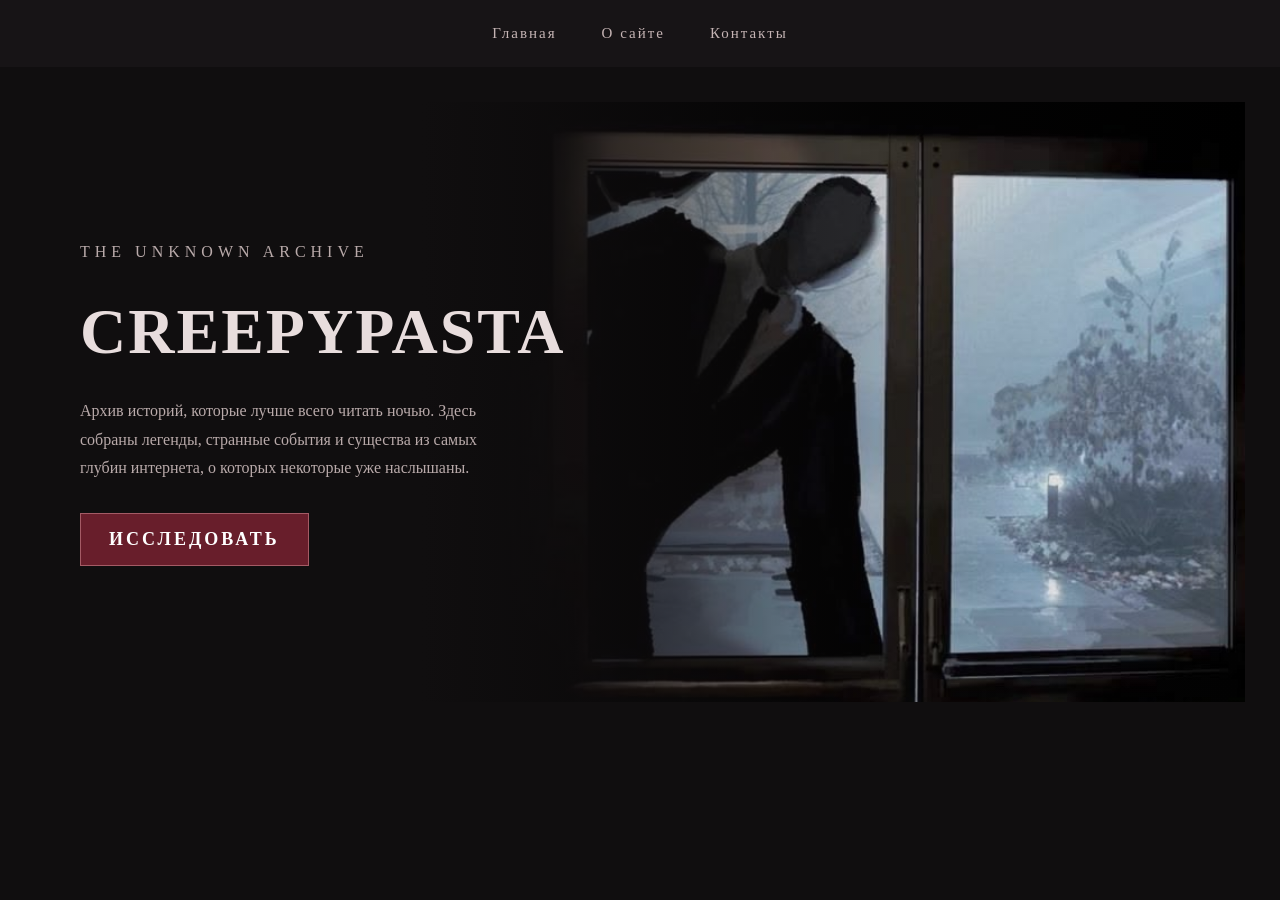
<file: index.html>
<!DOCTYPE html>
<html lang="ru">
<head>
    <meta charset="UTF-8">
    <meta name="viewport" content="width=device-width, initial-scale=1.0">
    <title>Creepypasta Archive</title>
    <link rel="stylesheet" href="style.css">
</head>
<body>

    <nav>
        <a href="index.html">Главная</a>
        <a href="about.html">О сайте</a>
        <a href="contacts.html">Контакты</a>
    </nav>

    <main>
        <section class="hero">
            <div class="hero-text">
                <p class="subtitle">THE UNKNOWN ARCHIVE</p>
                <h1>CREEPYPASTA</h1>
                <p>
                    Архив историй, которые лучше всего читать ночью.
                    Здесь собраны легенды, странные
                    события и существа из самых глубин интернета, 
                    о которых некоторые уже наслышаны.
                </p>
                <a href="about.html" class="hero-link">
                    ИССЛЕДОВАТЬ 
                </a>
            </div>
            <div class="hero-image">
                <img src="images/hero.jpg" alt="картинка крипипаста">
            </div>
        </section>
    </main>

</body>
</html>
</file>
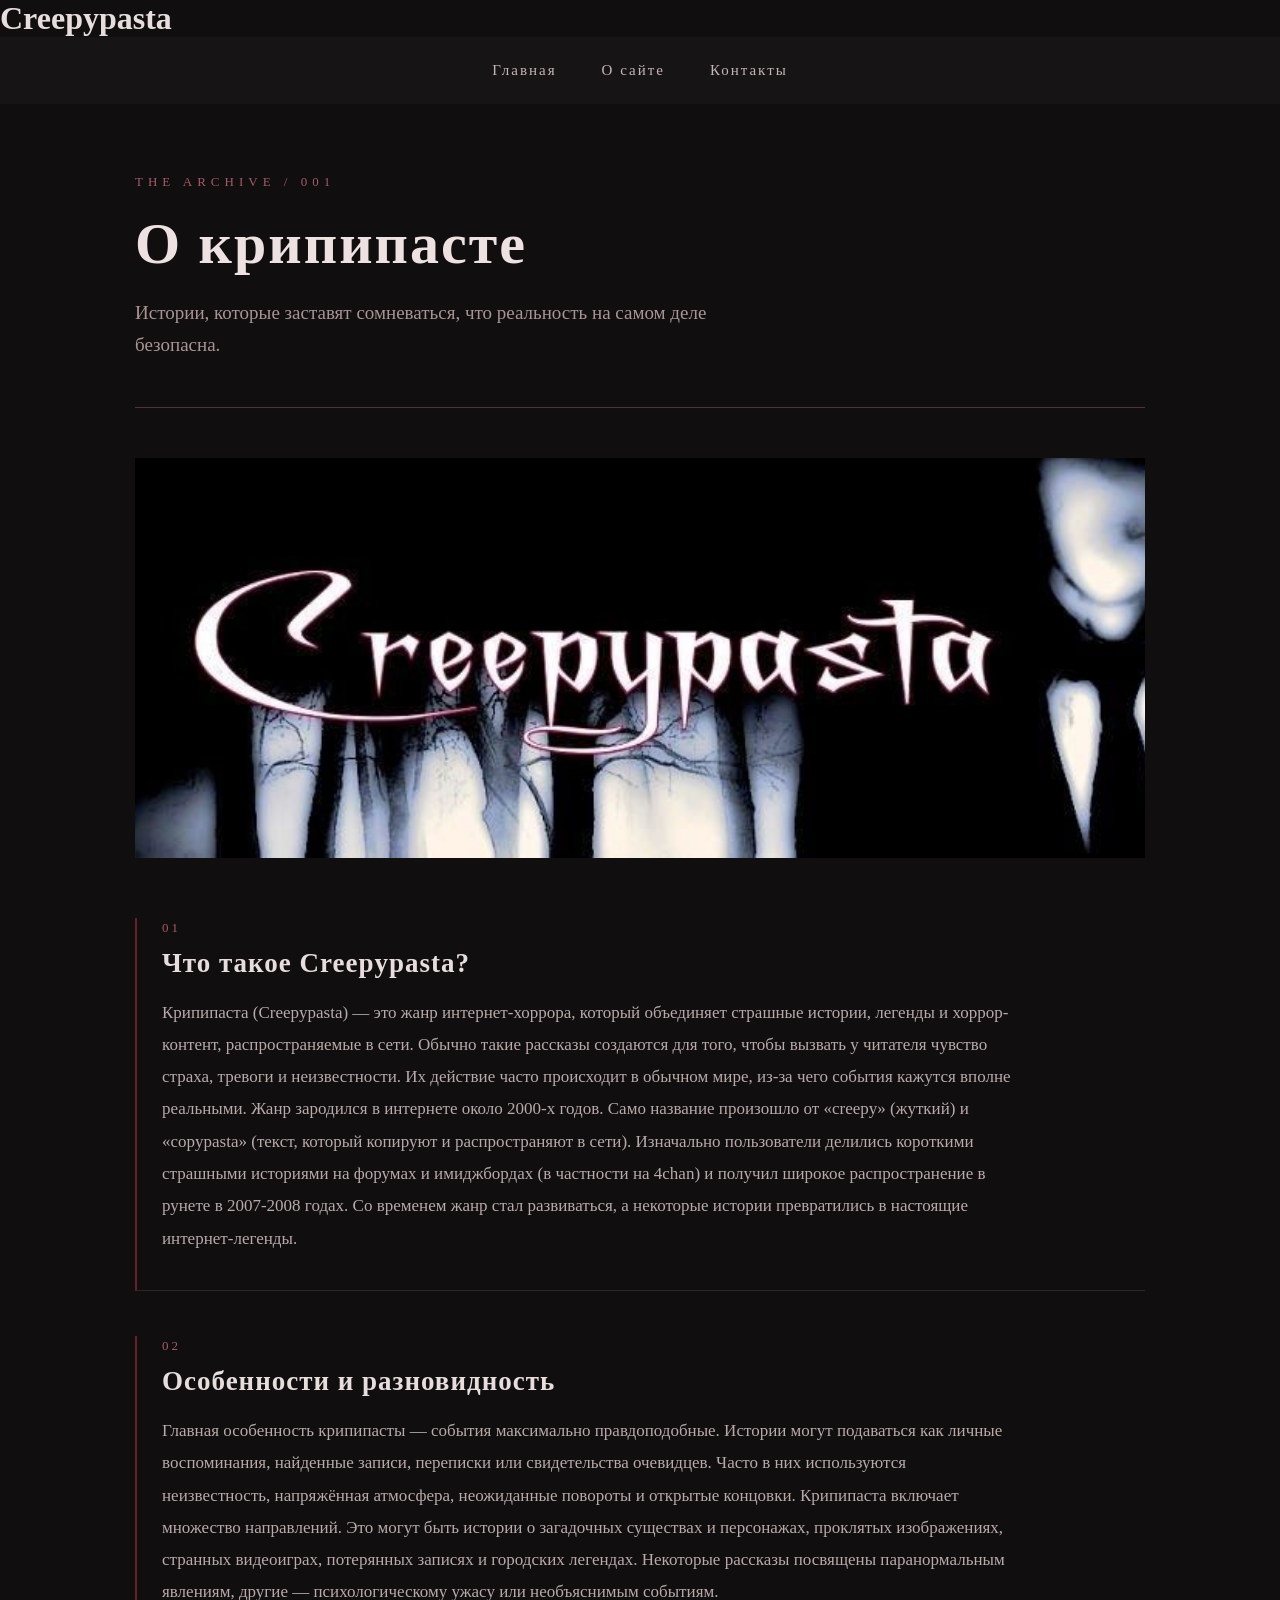
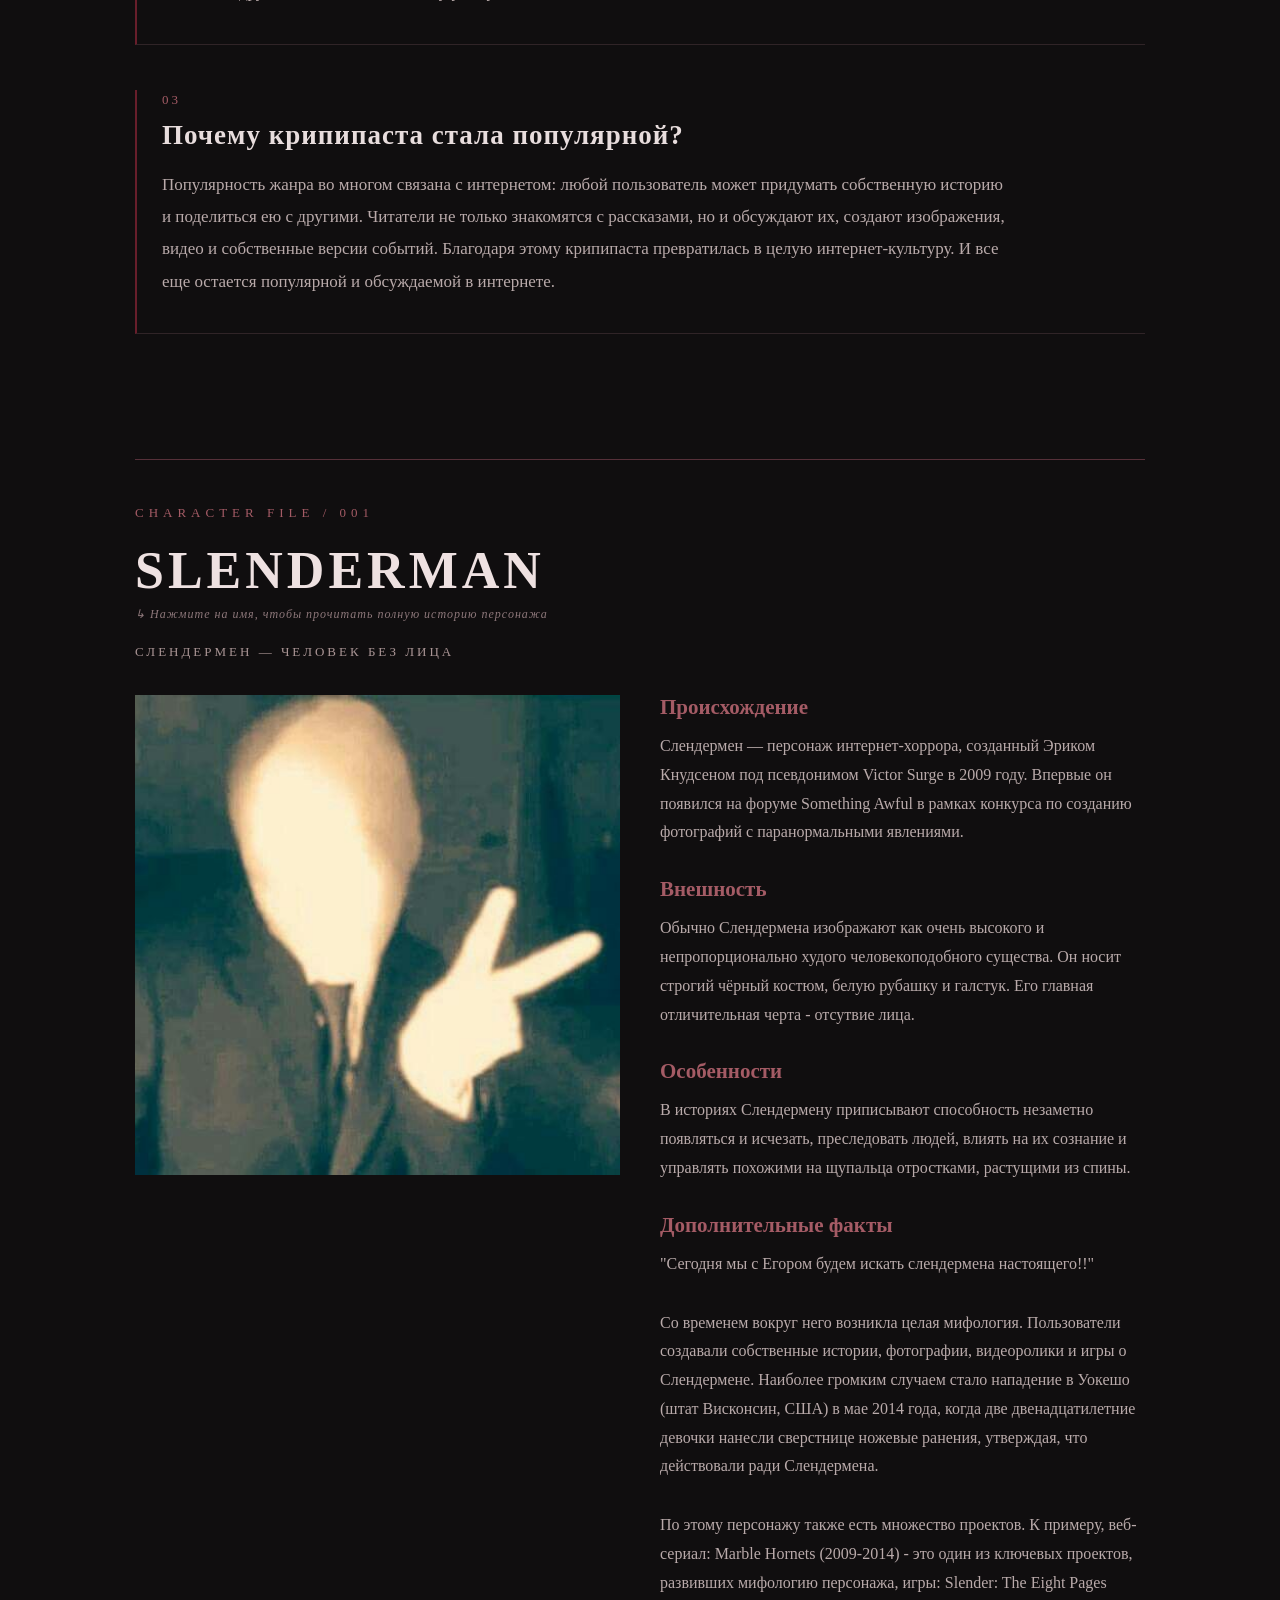
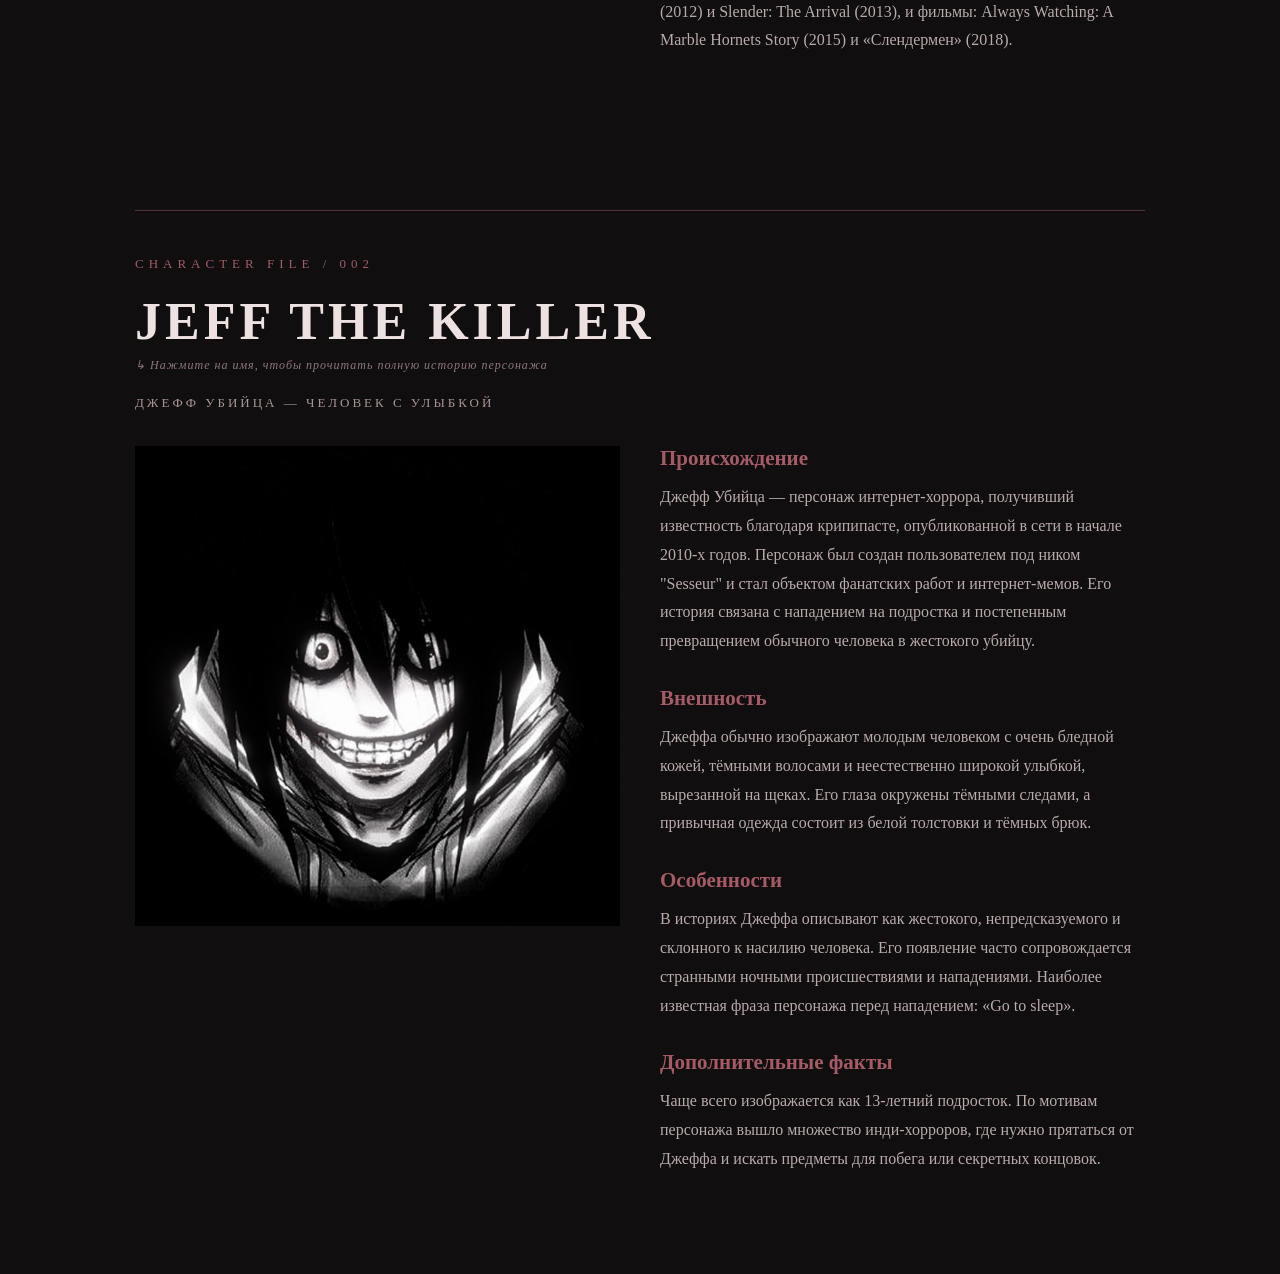
<file: about.html>
<!DOCTYPE html>
<html lang="ru">
<head>
    <meta charset="UTF-8">
    <link rel="stylesheet" href="style.css">
    <title>О крипипасте</title>
</head>
<body>

    <h1>Creepypasta</h1>

    <nav>
        <a href="index.html">Главная</a>
        <a href="about.html">О сайте</a>
        <a href="contacts.html">Контакты</a>
    </nav>

    <div class="about-page">
        <div class="about-heading">
            <p class="about-subtitle">THE ARCHIVE / 001 </p>
            <h1>О крипипасте</h1>
            <p class="about-intro">
                Истории, которые заставят сомневаться, что реальность на самом деле безопасна.
            </p>
        </div>
        <div class="about-image">
            <img src="images/creepypasta.jpg" alt="крипипаста картинка">
        </div>
    <div class="about-content">
        <section class="info-section">
            <span class="section-number">01</span>
            <h2>Что такое Creepypasta?</h2>
            <p>
        Крипипаста (Creepypasta) — это жанр интернет-хоррора,
        который объединяет страшные истории, легенды и хоррор-контент, 
        распространяемые в сети. Обычно такие рассказы создаются для того,
        чтобы вызвать у читателя чувство страха, тревоги и неизвестности.
        Их действие часто происходит в обычном мире, из-за чего
        события кажутся вполне реальными.
    
        Жанр зародился в интернете около 2000-х годов.
        Само название произошло от «creepy» (жуткий) и 
        «copypasta» (текст, который копируют и распространяют в сети).
        Изначально пользователи делились короткими страшными
        историями на форумах и имиджбордах (в частности на 4chan) и
        получил широкое распространение в рунете в 2007-2008 годах. 
        Со временем жанр стал развиваться, а некоторые истории превратились
        в настоящие интернет-легенды.
    </p>
        </section>

<section class="info-section">
    <span class="section-number">02</span>
    <h2>Особенности и разновидность</h2>
    <p>
        Главная особенность крипипасты — события 
        максимально правдоподобные.
        Истории могут подаваться как личные воспоминания,
        найденные записи, переписки или свидетельства очевидцев.
        Часто в них используются неизвестность, напряжённая
        атмосфера, неожиданные повороты и открытые концовки.
    
        Крипипаста включает множество направлений. Это могут быть
        истории о загадочных существах и персонажах, проклятых
        изображениях, странных видеоиграх, потерянных записях
        и городских легендах. Некоторые рассказы посвящены
        паранормальным явлениям, другие — психологическому
        ужасу или необъяснимым событиям.
    </p>
</section>

<section class="info-section">
    <span class="section-number">03</span>
    <h2>Почему крипипаста стала популярной?</h2>
    <p>
        Популярность жанра во многом связана с интернетом:
        любой пользователь может придумать собственную историю
        и поделиться ею с другими. Читатели не только знакомятся
        с рассказами, но и обсуждают их, создают изображения,
        видео и собственные версии событий. Благодаря этому
        крипипаста превратилась в целую интернет-культуру. И 
        все еще остается популярной и обсуждаемой в интернете.
    </p>
</section>
<section class="character-section">

    <div class="character-header">
        <p class="about-subtitle">CHARACTER FILE / 001</p>
        <h2><a href="slenderman.html" class="character-link">
        SLENDERMAN
    </a>
</h2>
<p class="click-hint">
    ↳ Нажмите на имя, чтобы прочитать полную историю персонажа
</p>
        <p class="character-alias">СЛЕНДЕРМЕН — ЧЕЛОВЕК БЕЗ ЛИЦА</p>
    </div>

    <div class="character-layout">

        <div class="character-picture">
            <img src="images/slenderman.jpg" alt="Слендермен">
        </div>

        <div class="character-description">

            <h3>Происхождение</h3>
            <p>
                Слендермен — персонаж интернет-хоррора,
                созданный Эриком Кнудсеном под псевдонимом Victor Surge
                в 2009 году. Впервые он появился на форуме Something Awful
                в рамках конкурса по созданию фотографий с паранормальными
                явлениями.
            </p>

            <h3>Внешность</h3>
            <p>
                Обычно Слендермена изображают как очень высокого и
                непропорционально худого человекоподобного существа.
                Он носит строгий чёрный костюм, белую рубашку и галстук.
                Его главная отличительная черта - отсутвие лица.
            </p>

            <h3>Особенности</h3>
            <p>
                В историях Слендермену приписывают способность
                незаметно появляться и исчезать, преследовать людей,
                влиять на их сознание и управлять похожими на щупальца
                отростками, растущими из спины.
            </p>

            <h3>Дополнительные факты</h3>
            <p>
                "Сегодня мы с Егором будем искать слендермена настоящего!!"
            </p>
            <p>
                Cо временем вокруг него возникла
                целая мифология. Пользователи создавали собственные
                истории, фотографии, видеоролики и игры о Слендермене.
                Наиболее громким случаем стало нападение в Уокешо (штат 
                Висконсин, США) в мае 2014 года, когда две двенадцатилетние 
                девочки нанесли сверстнице ножевые ранения, утверждая, что 
                действовали ради Слендермена. 
            </p>
            <p>
                По этому персонажу также есть
                множество проектов. К примеру, веб-сериал: Marble Hornets (2009-2014) - 
                это один из ключевых проектов, развивших мифологию персонажа, игры:
                Slender: The Eight Pages (2012) и Slender: The Arrival (2013), и фильмы: 
                Always Watching: A Marble Hornets Story (2015) и «Слендермен» (2018).
            </p>

        </div>

    </div>

</section>

<section class="character-section">

    <div class="character-header">
        <p class="about-subtitle">CHARACTER FILE / 002</p>

        <h2>
            <a href="jeff.html" class="character-link">
                JEFF THE KILLER
            </a>
        </h2>

        <p class="click-hint">
            ↳ Нажмите на имя, чтобы прочитать полную историю персонажа
        </p>

        <p class="character-alias">
            ДЖЕФФ УБИЙЦА — ЧЕЛОВЕК С УЛЫБКОЙ
        </p>
    </div>

    <div class="character-layout">

        <div class="character-picture">
            <img src="images/jeff.jpg" alt="Джефф Убийца">
        </div>

        <div class="character-description">

            <h3>Происхождение</h3>
            <p>
                Джефф Убийца — персонаж интернет-хоррора,
                получивший известность благодаря крипипасте,
                опубликованной в сети в начале 2010-х годов.
                Персонаж был создан пользователем под ником "Sesseur"
                и стал объектом фанатских работ и интернет-мемов.
                Его история связана с нападением на подростка
                и постепенным превращением обычного человека
                в жестокого убийцу.
            </p>

            <h3>Внешность</h3>
            <p>
                Джеффа обычно изображают молодым человеком
                с очень бледной кожей, тёмными волосами и
                неестественно широкой улыбкой, вырезанной
                на щеках. Его глаза окружены тёмными
                следами, а привычная одежда состоит из
                белой толстовки и тёмных брюк.
            </p>

            <h3>Особенности</h3>
            <p>
                В историях Джеффа описывают как жестокого,
                непредсказуемого и склонного к насилию человека.
                Его появление часто сопровождается странными
                ночными происшествиями и нападениями.
                Наиболее известная фраза персонажа перед нападением:
                «Go to sleep».
            </p>

            <h3>Дополнительные факты</h3>
            <p>
                Чаще всего изображается как 13-летний подросток.
                По мотивам персонажа вышло множество инди-хорроров, где нужно прятаться 
                от Джеффа и искать предметы для побега или секретных
                концовок.
            </p>

        </div>
    </div>

</section>

</body>
</html>
</file>
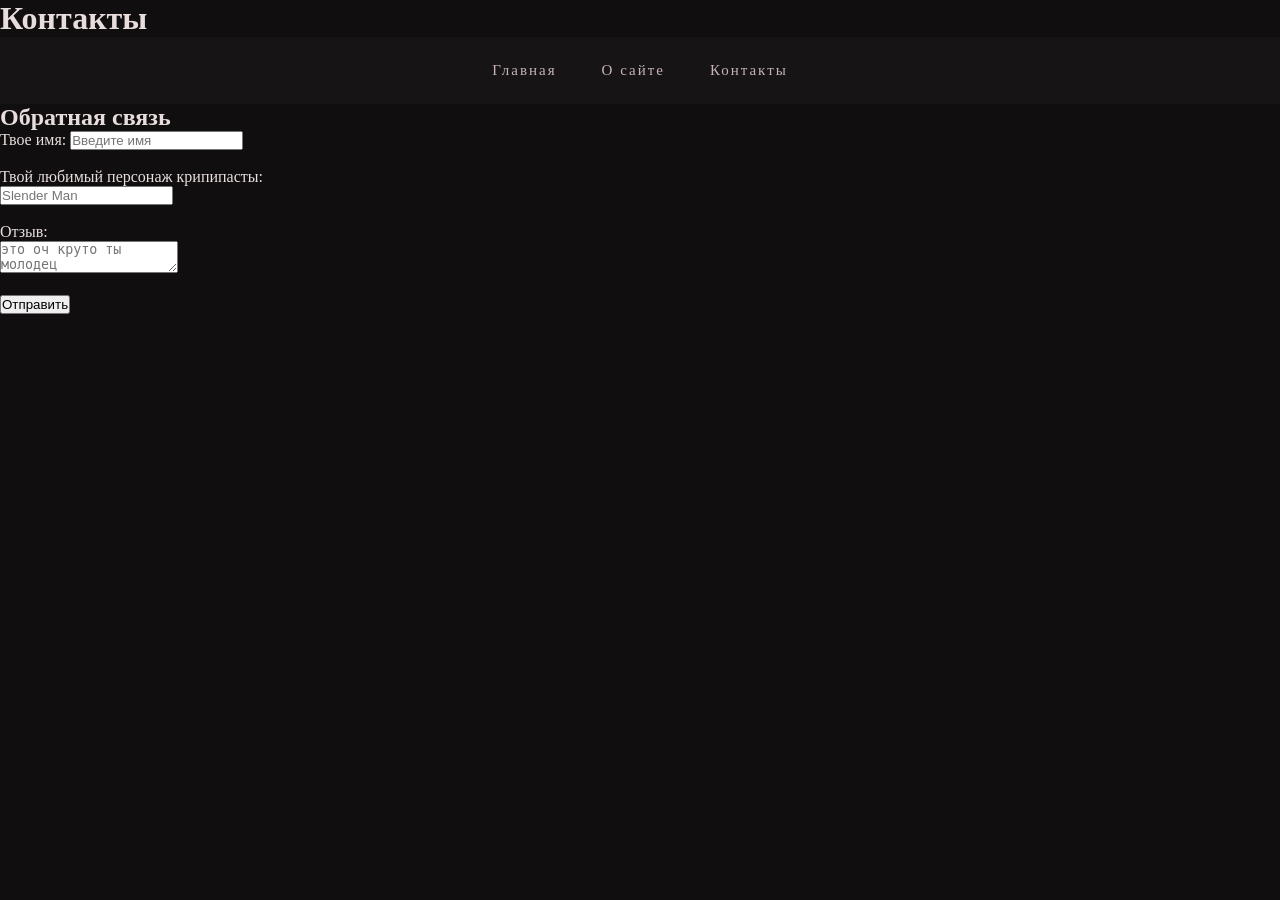
<file: contacts.html>
<!DOCTYPE html>
<html lang="ru"
<head>
    <link rel="stylesheet" href="style.css">
    <meta charset="UTF-8">
    <title>Контакты</title>
</head>
<body>
    <h1>Контакты</h1>
    <nav>
        <a href="index.html">Главная</a>
        <a href="about.html">О сайте</a>
        <a href="contacts.html">Контакты</a>
    </nav>
</body>
<h2>Обратная связь</h2>
<form>
    <label>Твое имя:</label>
    <input type="text" placeholder="Введите имя"><br><br>
    <label>Твой любимый персонаж крипипасты:</label><br>
    <input type="text" placeholder="Slender Man"><br><br>
    <label>Отзыв:</label><br>
    <textarea placeholder="это оч круто ты молодец"></textarea><br><br>
    <button type="submit">Отправить</button>
</form>
</html>
</file>
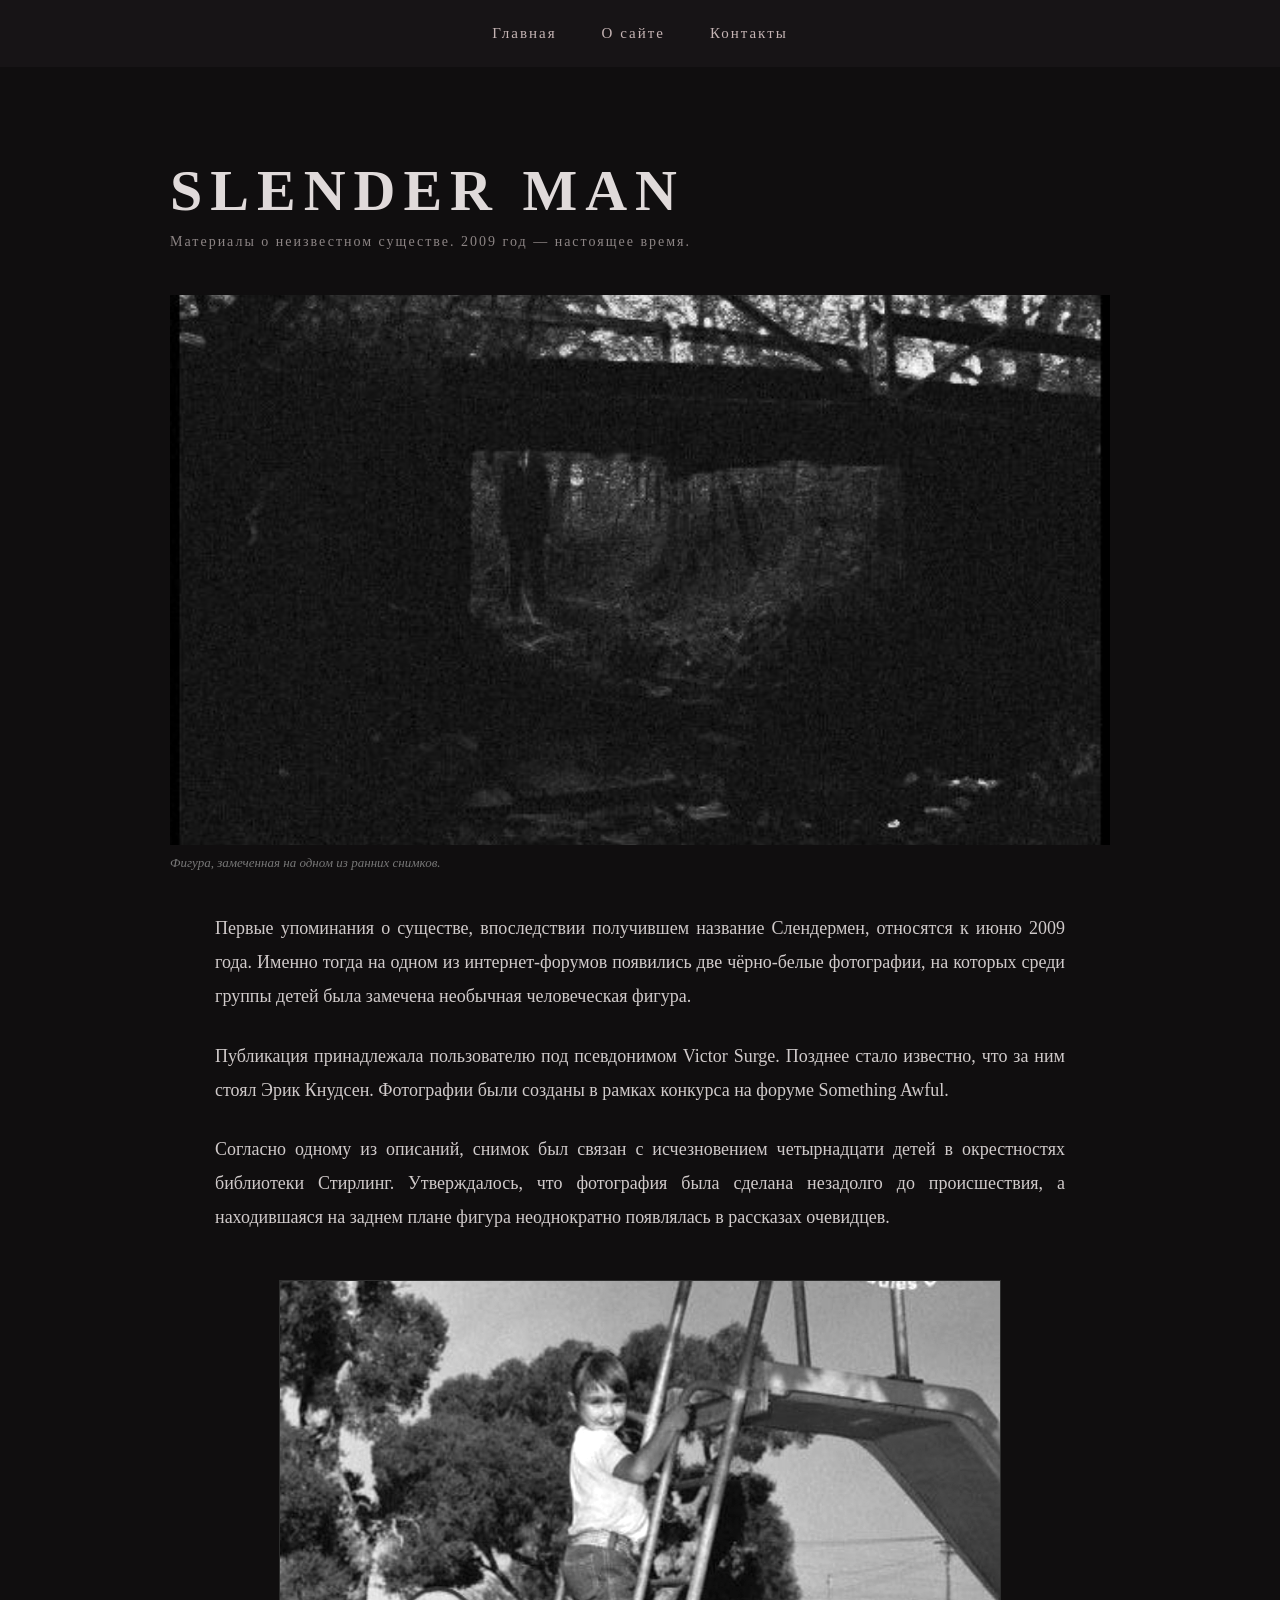
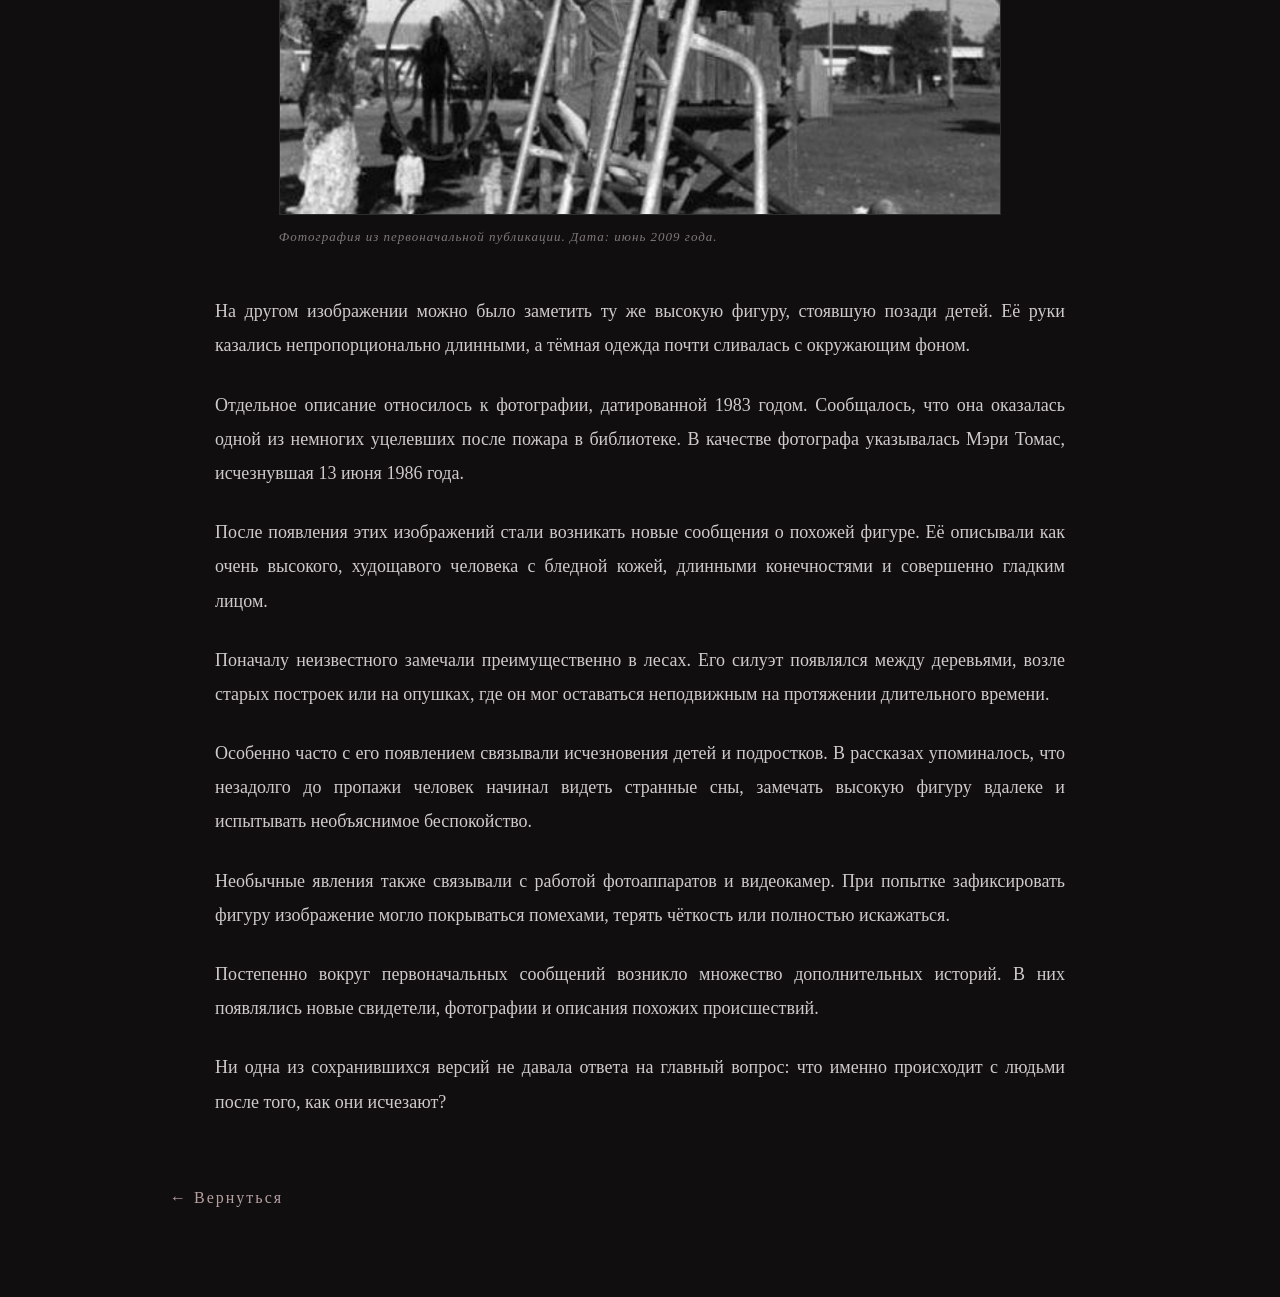
<file: slenderman.html>
<!DOCTYPE html>
<html lang="ru">
<head>
    <meta charset="UTF-8">
    <meta name="viewport" content="width=device-width, initial-scale=1.0">
    <title>Slender Man — Архив</title>
    <link rel="stylesheet" href="style.css">
</head>

<body>

    <nav>
        <a href="index.html">Главная</a>
        <a href="about.html">О сайте</a>
        <a href="contacts.html">Контакты</a>
    </nav>

    <div class="slender-page">

        <h1>SLENDER MAN</h1>

        <p class="slender-subtitle">
            Материалы о неизвестном существе. 2009 год — настоящее время.
        </p>

        <div class="slender-image">
            <img src="images/slenderman2.jpg" alt="Изображение Слендермена">
            <p>Фигура, замеченная на одном из ранних снимков.</p>
        </div>

        <div class="slender-text">

            <p>
                Первые упоминания о существе, впоследствии получившем
                название Слендермен, относятся к июню 2009 года.
                Именно тогда на одном из интернет-форумов появились
                две чёрно-белые фотографии, на которых среди группы
                детей была замечена необычная человеческая фигура.
            </p>

            <p>
                Публикация принадлежала пользователю под псевдонимом
                Victor Surge. Позднее стало известно, что за ним
                стоял Эрик Кнудсен. Фотографии были созданы в рамках
                конкурса на форуме Something Awful.
            </p>

            <p>
                Согласно одному из описаний, снимок был связан
                с исчезновением четырнадцати детей в окрестностях
                библиотеки Стирлинг. Утверждалось, что фотография
                была сделана незадолго до происшествия, а находившаяся
                на заднем плане фигура неоднократно появлялась
                в рассказах очевидцев.
            </p>

            <div class="archive-photo">
    <img src="images/images.jpg" alt="Старый архивный снимок">
    <p>
        Фотография из первоначальной публикации.
        Дата: июнь 2009 года.
    </p>
</div>

            <p>
                На другом изображении можно было заметить ту же
                высокую фигуру, стоявшую позади детей. Её руки
                казались непропорционально длинными, а тёмная одежда
                почти сливалась с окружающим фоном.
            </p>

            <p>
                Отдельное описание относилось к фотографии,
                датированной 1983 годом. Сообщалось, что она оказалась
                одной из немногих уцелевших после пожара в библиотеке.
                В качестве фотографа указывалась Мэри Томас,
                исчезнувшая 13 июня 1986 года.
            </p>

            <p>
                После появления этих изображений стали возникать
                новые сообщения о похожей фигуре. Её описывали
                как очень высокого, худощавого человека с бледной
                кожей, длинными конечностями и совершенно гладким лицом.
            </p>

            <p>
                Поначалу неизвестного замечали преимущественно
                в лесах. Его силуэт появлялся между деревьями,
                возле старых построек или на опушках, где он мог
                оставаться неподвижным на протяжении длительного времени.
            </p>

            <p>
                Особенно часто с его появлением связывали исчезновения
                детей и подростков. В рассказах упоминалось,
                что незадолго до пропажи человек начинал видеть
                странные сны, замечать высокую фигуру вдалеке
                и испытывать необъяснимое беспокойство.
            </p>

            <p>
                Необычные явления также связывали с работой
                фотоаппаратов и видеокамер. При попытке зафиксировать
                фигуру изображение могло покрываться помехами,
                терять чёткость или полностью искажаться.
            </p>

            <p>
                Постепенно вокруг первоначальных сообщений возникло
                множество дополнительных историй. В них появлялись
                новые свидетели, фотографии и описания похожих
                происшествий.
            </p>
            <p>
                Ни одна из сохранившихся версий не давала ответа
                на главный вопрос: что именно происходит с людьми
                после того, как они исчезают?
            </p>

        </div>

        <a href="about.html" class="back-link">← Вернуться</a>

    </div>

</body>
</html>
</file>
<file: style.css>
* {
    margin: 0;
    padding: 0;
    box-sizing: border-box;
}

body {
    background: #100e0f;
    color: #e8dddd;
    font-family: Georgia, serif;
}

nav {
    display: flex;
    justify-content: center;
    gap: 45px;
    padding: 25px;
    background: #171416;
}

nav a {
    color: #c5b4b4;
    text-decoration: none;
    font-size: 15px;
    letter-spacing: 2px;
}

nav a:hover {
    color: #a45b65;
}

.hero {
    position: relative;
    min-height: 600px;
    margin: 35px;
    background: #100e0f;
    display: flex;
    align-items: center;
}

.hero-image {
    position: absolute;
    top: 0;
    right: 0;
    width: 68%;
    height: 100%;
    overflow: hidden;
}

.hero-image img {
    display: block;
    width: 100%;
    height: 100%;
    object-fit: cover;
    object-position: center;
}

.hero-image::before {
    content: "";
    position: absolute;
    inset: 0;
    z-index: 1;
    pointer-events: none;
    background: linear-gradient(
        to right,
        #100e0f 0%,
        rgba(16, 14, 15, 0.8) 15%,
        rgba(16, 14, 15, 0.2) 55%,
        transparent 100%
    );
}

.hero-text {
    position: relative;
    z-index: 2;
    width: 45%;
    padding: 45px;
    background: transparent;
    overflow: visible;
}

.subtitle {
    color: #a45b65;
    letter-spacing: 5px;
    font-size: 16px;
    margin-bottom: 30px;
}

.hero-text h1 {
    position: relative;
    width: max-content;
    max-width: none;
    white-space: nowrap;
    font-size: 64px;
    line-height: 1.1;
    letter-spacing: 2px;
    margin-bottom: 30px;
    transform: translateX(0px);
}

.hero-text > p:not(.subtitle) {
    position: relative;
    z-index: 3;
    width: 95%;
    max-width: 95%;
}

.hero-text p {
    color: #b9aaaa;
    line-height: 1.8;
}

.hero-link {
    color: #a45b65;
    text-decoration: none;
    margin-top: 30px;
    letter-spacing: 3px;
    border: 1px solid #a45b65;
    background-color: #681e2b;
    color: #ffffff;
    transition: 0.3s;
    font-size: 18px;
    font-weight: bold;
    padding: 15px 28px;
    display: inline-block;
}

.hero-link:hover {
    background-color: #a45b65;
    color: #ffffff;
    transform: translateY(-3px);
}

.hero-link:hover {
    color: #e2bfc3;
}

/* ===== СТРАНИЦА О САЙТЕ ===== */
.about-page {
    max-width: 1100px;
    margin: 0 auto;
    padding: 70px 45px;
}

.about-heading {
    border-bottom: 1px solid #563039;
    padding-bottom: 45px;
    margin-bottom: 50px;
}

.about-subtitle {
    color: #a45b65;
    font-size: 13px;
    letter-spacing: 5px;
    margin-bottom: 20px;
}

.about-heading h1 {
    font-size: 58px;
    letter-spacing: 2px;
    color: #eee1e1;
    margin-bottom: 20px;
}

.about-intro {
    color: #a99494;
    font-size: 19px;
    line-height: 1.7;
    max-width: 650px;
}

.about-content {
    display: flex;
    flex-direction: column;
    gap: 45px;
}

.info-section {
    position: relative;
    padding: 0 0 35px 25px;
    border-left: 2px solid #681e2b;
    border-bottom: 1px solid #302427;
}

.section-number {
    color: #a45b65;
    font-size: 13px;
    letter-spacing: 3px;
}

.info-section h2 {
    color: #e8dddd;
    font-size: 27px;
    margin: 12px 0 18px;
    letter-spacing: 1px;
}

.info-section p {
    color: #b9aaaa;
    font-size: 17px;
    line-height: 1.9;
    max-width: 850px;
}

.about-image {
    width: 100%;
    height: 400px;
    margin-bottom: 60px;
    overflow: hidden;
}

.about-image img {
    width: 100%;
    height: 100%;
    object-fit: cover;
    display: block;
}

/* ===== ДОСЬЕ ПЕРСОНАЖА ===== */

.character-section {
    margin-top: 80px;
    padding-top: 45px;
    border-top: 1px solid #563039;
}

.character-header {
    margin-bottom: 35px;
}

.character-header h2 {
    font-size: 52px;
    letter-spacing: 4px;
    margin: 15px 0;
    color: #eee1e1;
}

.character-alias {
    color: #a99494;
    letter-spacing: 3px;
    font-size: 13px;
}

.character-layout {
    display: grid;
    grid-template-columns: 1fr 1fr;
    gap: 40px;
    align-items: start;
}

.character-picture img {
    width: 100%;
    height: 480px;
    object-fit: cover;
    display: block;
}

.character-description h3 {
    color: #a45b65;
    font-size: 21px;
    margin: 0 0 12px;
}

.character-description p {
    color: #b9aaaa;
    font-size: 16px;
    line-height: 1.8;
    margin-bottom: 30px;
}

@media (max-width: 700px) {
    .character-layout {
        grid-template-columns: 1fr;
    }

    .character-header h2 {
        font-size: 38px;
    }
}

.character-link {
    color: #eee1e1;
    text-decoration: none;
    transition: 0.3s;
}

.character-link:hover {
    color: #a45b65;
}

.click-hint {
    color: #8d777a;
    font-size: 12px;
    letter-spacing: 1px;
    margin-top: -8px;
    margin-bottom: 22px;
    font-style: italic;
}
/* Страница Слендермена */

.slender-page {
    max-width: 1000px;
    margin: 60px auto;
    padding: 30px;
    color: #d0caca;
}

.slender-page h1 {
    font-size: 58px;
    letter-spacing: 8px;
    color: #e0dada;
    margin-bottom: 10px;
}

.slender-subtitle {
    color: #8d8585;
    font-size: 14px;
    letter-spacing: 2px;
    margin-bottom: 45px;
}

.slender-image {
    margin: 30px 0;
}

.slender-image img {
    width: 100%;
    max-height: 550px;
    object-fit: cover;
    display: block;
    filter: grayscale(100%);
}

.slender-image p {
    color: #777;
    font-size: 13px;
    margin-top: 10px;
    font-style: italic;
}

.slender-text {
    max-width: 850px;
    margin: 40px auto;
}

.slender-text p {
    font-size: 18px;
    line-height: 1.9;
    margin-bottom: 25px;
    text-align: justify;
}

.back-link {
    display: inline-block;
    color: #b7a1a1;
    text-decoration: none;
    margin-top: 30px;
    letter-spacing: 2px;
}

.back-link:hover {
    color: white;
}

.archive-photo {
    width: 85%;
    margin: 45px auto;
}

.archive-photo img {
    width: 100%;
    display: block;
    filter: grayscale(100%) contrast(110%);
    border: 1px solid #393333;
}

.archive-photo p {
    color: #817878;
    font-size: 13px;
    font-style: italic;
    margin-top: 10px;
    letter-spacing: 1px;
}
</file>
